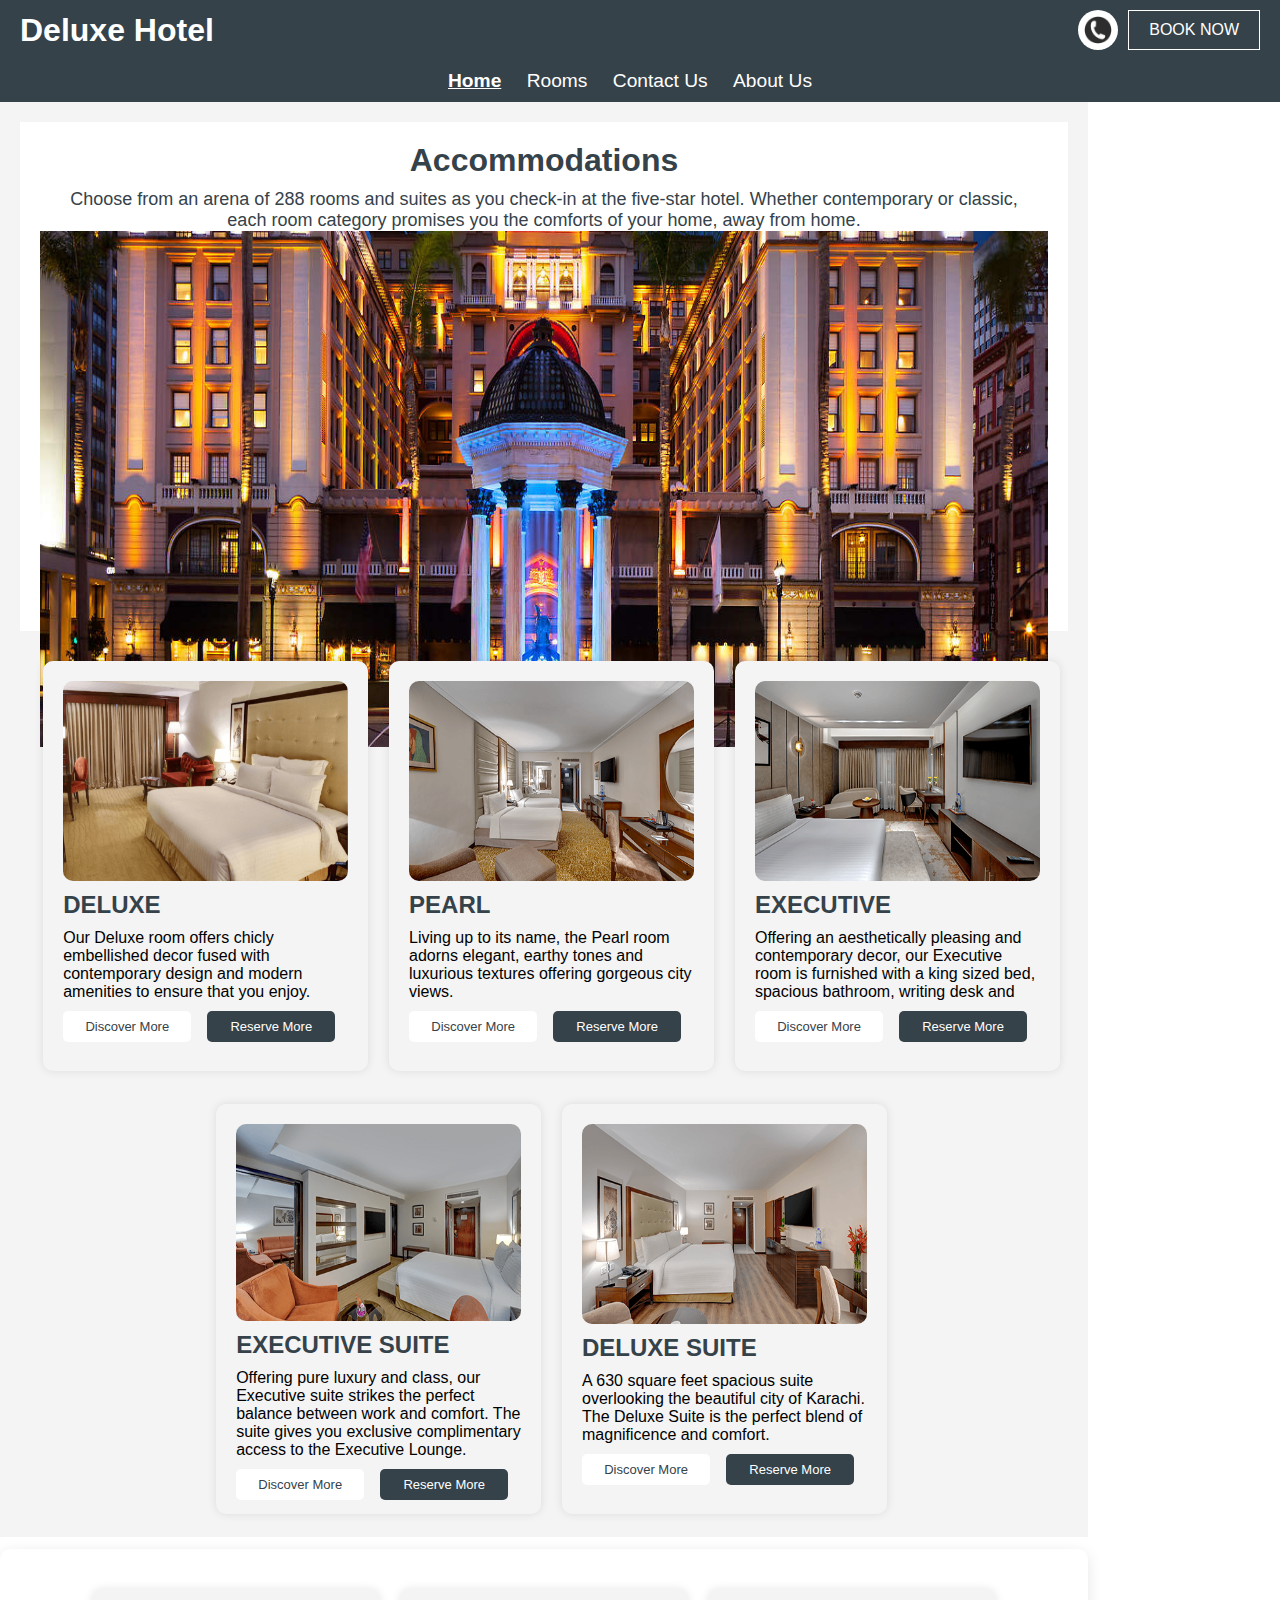
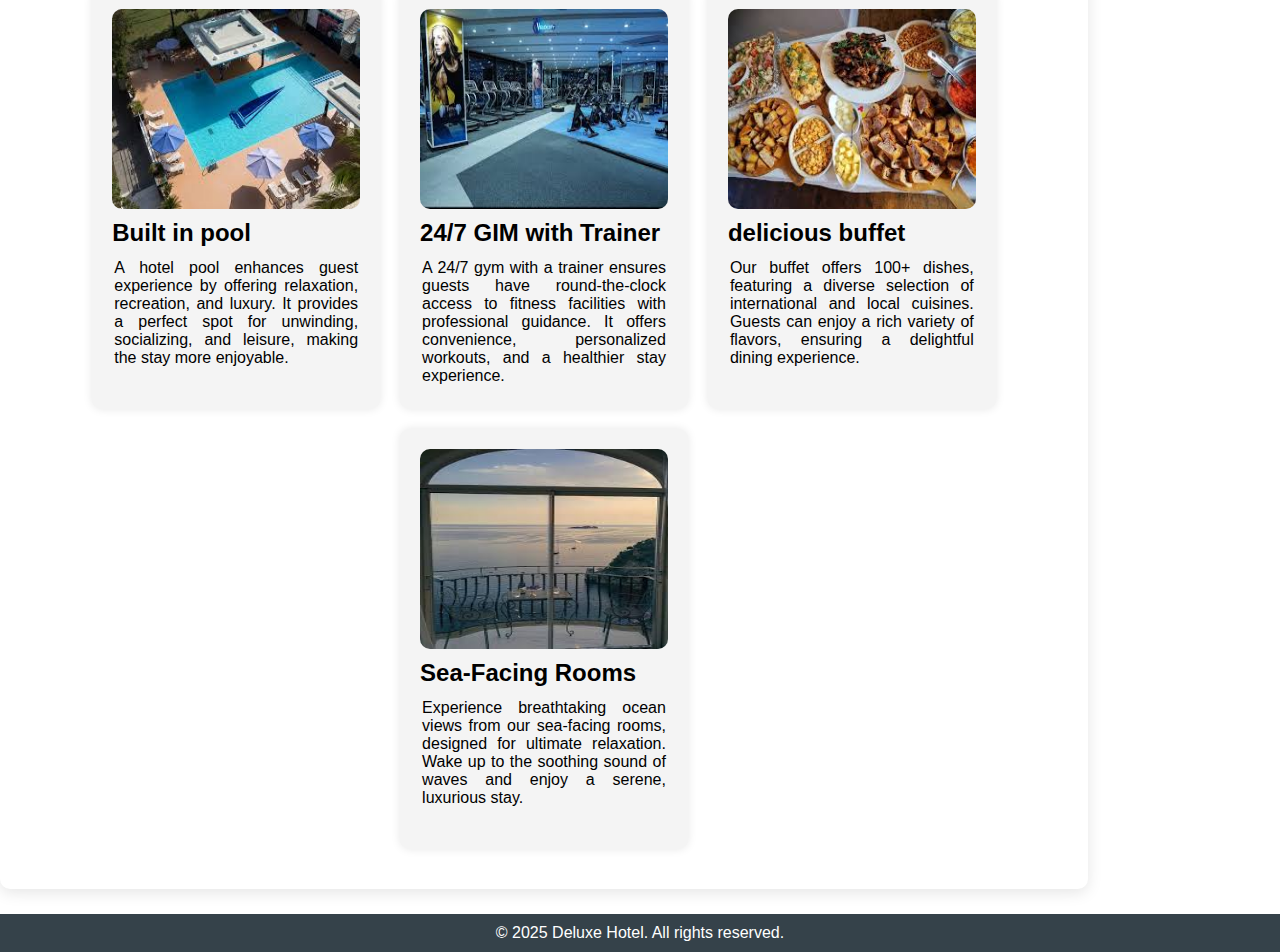
<file: index.html>
<!DOCTYPE html>
<html lang="en">

<head>
    <meta charset="UTF-8">
    <meta name="viewport" content="width=device-width, initial-scale=1.0">
    <meta name="description"
        content="Welcome to Deluxe Hotel - Experience luxury and comfort with our premium accommodations.">
    <meta name="keywords" content="Hotel, Deluxe, Luxury, Rooms, Suites">
    <meta name="author" content="Deluxe Hotel">
    <link rel="stylesheet" href="navbar.css">
    <link rel="stylesheet" href="home.css">
    <link rel="stylesheet" href="footer.css">
    <title>Deluxe Hotel</title>
</head>

<body>
    <div class="container">
        <header>
            <h1>Deluxe Hotel</h1>
            <div class="header-right">
                <img src="/images/384577f8c5d99ddb5be9b933e933787d.jpg" alt="Hotel Logo">
                <button id="header-but1">BOOK NOW</button>
            </div>
        </header>
        <nav>
            <ul>
                <li><a href="index.html" aria-current="page">Home</a></li>
                <li><a href="rooms.html">Rooms</a></li>
                <li><a href="contact.html">Contact Us</a></li>
                <li><a href="about.html">About Us</a></li>
            </ul>
        </nav>
        <div class="main-content">
            <section class="heading">
                <h1>Accommodations</h1>
                <p>Choose from an arena of 288 rooms and suites as you check-in at the ﬁve-star hotel. Whether
                    contemporary
                    or classic, each room category promises you the comforts of your home, away from home.</p>
                <img src="images/Hotel Exterior - night (1).jpg" alt="">
            </section>
            <section class="rooms">
                <img src="images/deluxe.jpg" alt="Deluxe Room">
                <h2>DELUXE</h2>
                <p>Our Deluxe room offers chicly embellished decor fused with contemporary design and modern amenities
                    to
                    ensure that you enjoy.</p>
                <div>
                    <button class="but1">Discover More</button>
                    <button class="but2">Reserve More</button>
                </div>
            </section>
            <section class="rooms"> <img src="images/Pearl.jpg" alt="">
                <h2>PEARL</h2>
                <p>Living up to its name, the Pearl room adorns elegant, earthy tones and luxurious textures offering
                    gorgeous city views.</p>
                <div class="btn0"> <button class="but1">Discover More</button> <button class="but2">Reserve
                        More</button> </div>
            </section>
            <section class="rooms"> <img src="images/executive.jpg" alt="">
                <h2>EXECUTIVE</h2>
                <p>Offering an aesthetically pleasing and contemporary decor, our Executive room is furnished with a
                    king sized bed, spacious bathroom, writing desk and</p>
                <div class="btn0"> <button class="but1">Discover More</button> <button class="but2">Reserve
                        More</button> </div>
            </section>
            <section class="rooms"> <img src="images/executive deluxe.jpg" alt="">
                <h2>EXECUTIVE SUITE</h2>
                <p>Offering pure luxury and class, our Executive suite strikes the perfect balance between work and
                    comfort. The suite gives you exclusive complimentary access to the Executive Lounge. </p>
                <div class="btn0"> <button class="but1">Discover More</button> <button class="but2">Reserve
                        More</button> </div>
            </section>
            <section class="rooms"> <img src="images/Deluxe-Suite.jpg" alt="">
                <h2>DELUXE SUITE</h2>
                <p>A 630 square feet spacious suite overlooking the beautiful city of Karachi. The Deluxe Suite is the
                    perfect blend of magniﬁcence and comfort. </p>
                <div class="btn0"> <button class="but1">Discover More</button> <button class="but2">Reserve
                        More</button>
            </section>
        </div>

        <div class="second-containt">
            <section class="what-we-have">
                <img src="images/swiming pool.jpeg" alt="">
                <h2>Built in pool</h2>
                <P>A hotel pool enhances guest experience by offering relaxation, recreation, and luxury. It provides a
                    perfect spot for unwinding, socializing, and leisure, making the stay more enjoyable.</P>
            </section>
            <section class="what-we-have">
                <img src="images/gim.jpeg" alt="">
                <h2>24/7 GIM with Trainer</h2>
                <P>A 24/7 gym with a trainer ensures guests have round-the-clock access to fitness facilities with
                    professional guidance. It offers convenience, personalized workouts, and a healthier stay
                    experience.</P>
            </section>
            <section class="what-we-have">
                <img src="images/buffet.jpeg" alt="">
                <h2>delicious buffet</h2>
                <P>Our buffet offers 100+ dishes, featuring a diverse selection of international and local cuisines.
                    Guests
                    can enjoy a rich variety of flavors, ensuring a delightful dining experience.</P>
            </section>
            <section class="what-we-have">
                <img src="images/sea view from balcony.jpeg" alt="">
                <h2>Sea-Facing Rooms</h2>
                <P>Experience breathtaking ocean views from our sea-facing rooms, designed for ultimate relaxation. Wake
                    up
                    to the soothing sound of waves and enjoy a serene, luxurious stay.</P>
            </section>
        </div>

        <footer>
            <p>&copy; 2025 Deluxe Hotel. All rights reserved.</p>
        </footer>
    </div>


    <script src="bookingbutton.js"></script>
</body>

</html>
</file>
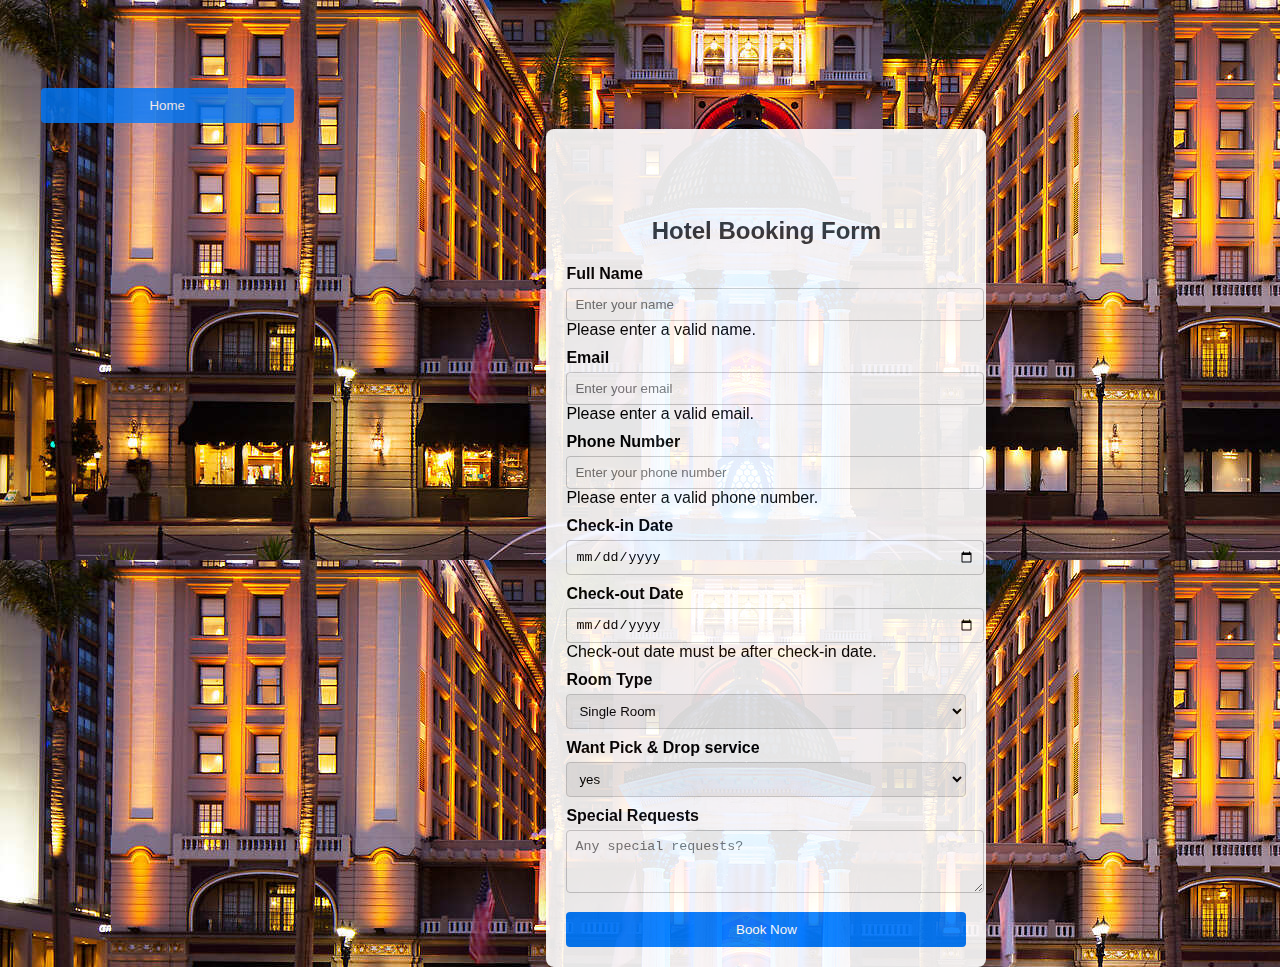
<file: booking.html>
<!DOCTYPE html>
<html lang="en">

<head>
    <meta charset="UTF-8">
    <meta name="viewport" content="width=device-width, initial-scale=1.0">
    <title>Hotel Booking Form</title>
    <style>
        body {
            font-family: Arial, sans-serif;
            background-color: #f4f4f4;
            display: flex;
            justify-content: center;
            align-items: center;
            height: 100vh;
            background-image: url(images/Hotel\ Exterior\ -\ night\ \(1\).jpg);
        }

        #home {
            width: 20%;
            opacity: 0.8;
            position: relative;
            right: 20%;
            bottom: 40%;
        }

        .booking-form {
            background: white;
            padding: 20px;
            border-radius: 8px;
            box-shadow: 0px 0px 10px rgba(0, 0, 0, 0.1);
            width: 95%;
            max-width: 400px;
            opacity: 0.9;
            position: relative;
            top: 10%;


        }

        h2 {
            margin-top: 17%;
            text-align: center;
            color: #333;
        }

        label {
            font-weight: bold;
            display: block;
            margin-top: 10px;
        }

        input,
        select,
        textarea {
            width: 100%;
            padding: 8px;
            margin-top: 5px;
            border: 1px solid #ccc;
            border-radius: 4px;
        }

        button {
            width: 100%;
            padding: 10px;
            background: #007BFF;
            color: white;
            border: none;
            margin-top: 15px;
            border-radius: 4px;
            cursor: pointer;
        }

        button:hover {
            background: #0056b3;
        }
    </style>
</head>

<body>
    <button id="home">Home</button>
    <form class="booking-form" id="bookingform">
        <h2>Hotel Booking Form</h2>

        <label for="name">Full Name</label>
        <input type="text" id="name" placeholder="Enter your name" required>
        <span class="error" id="nameError">Please enter a valid name.</span>

        <label for="email">Email</label>
        <input type="email" id="email" placeholder="Enter your email" required>
        <span class="error" id="emailError">Please enter a valid email.</span>


        <label for="phone">Phone Number</label>
        <input type="tel" id="phone" placeholder="Enter your phone number" required>
        <span class="error" id="phoneError">Please enter a valid phone number.</span>


        <label for="checkin">Check-in Date</label>
        <input type="date" id="checkin" required>


        <label for="checkout">Check-out Date</label>
        <input type="date" id="checkout" required>
        <span class="error" id="dateError">Check-out date must be after check-in date.</span>

        <label for="room">Room Type</label>
        <select id="room" required>
            <option value="single">Single Room</option>
            <option value="double">Double Room</option>
            <option value="suite">Suite</option>
        </select>
        <label for="service">Want Pick & Drop service</label>
        <select id="service" required>
            <option value="YES">yes</option>
            <option value="NO">NO</option>

        </select>

        <label for="requests">Special Requests</label>
        <textarea id="requests" rows="3" placeholder="Any special requests?"></textarea>

        <button type="submit">Book Now</button>
    </form>
    <script src="booking.js"></script>
</body>

</html>
</file>
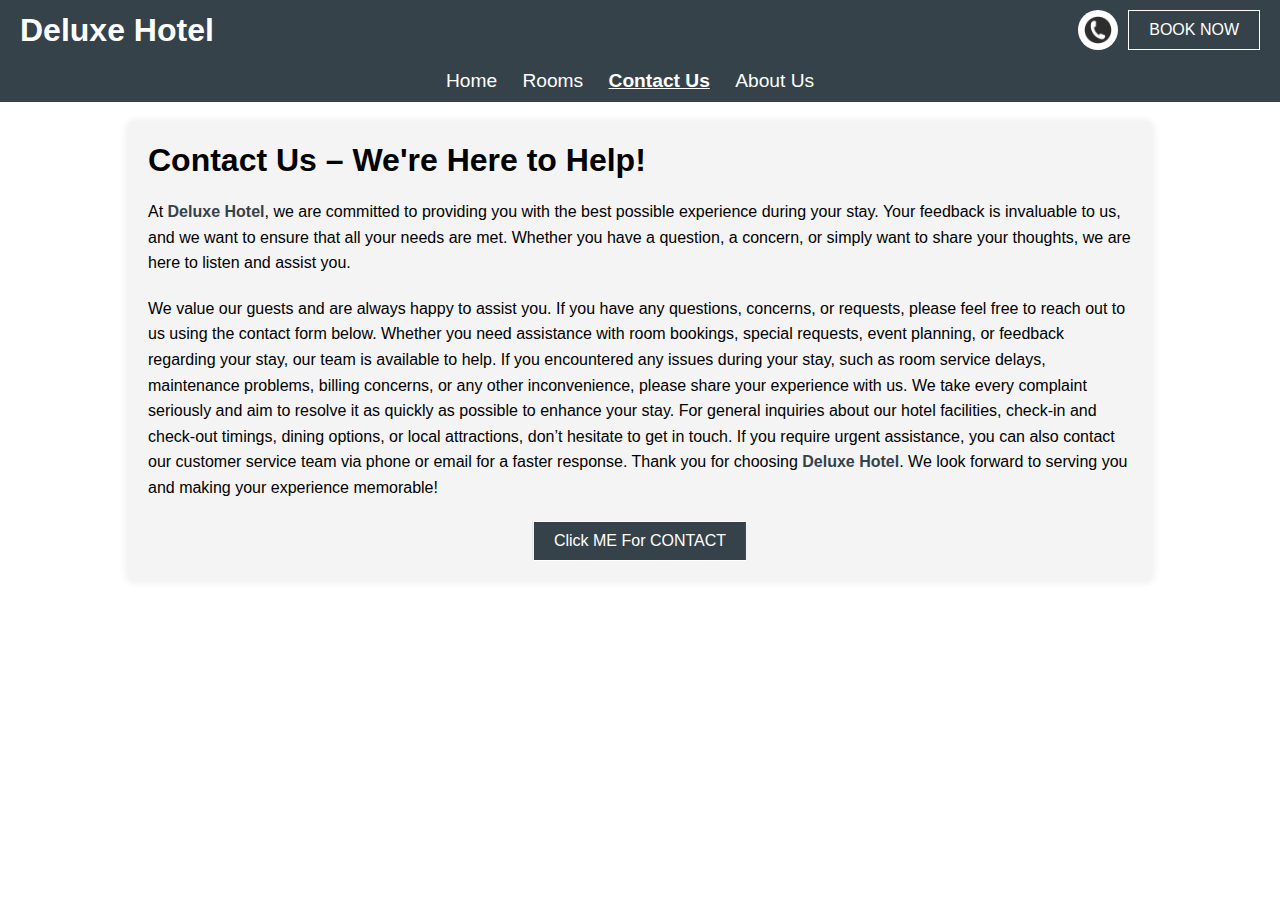
<file: contact.html>
<!DOCTYPE html>
<html lang="en">

<head>
    <meta charset="UTF-8">
    <meta name="viewport" content="width=device-width, initial-scale=1.0">
    <title>Contact/Deluxe Hotel</title>
    <style>
        :root {
            --primary-color: #35424a;
            --secondary-color: #ffffff;
            --accent-color: #f4f4f4;
            --hover-color: #ffffff;
            --hover-text-color: #35424a;
        }

        * {
            font-family: Arial, sans-serif;
            margin: 0;
            padding: 0;
            box-sizing: border-box;
        }

        .container {
            width: 100%;
            margin: auto;
            overflow: hidden;
        }

        header {
            background: var(--primary-color);
            color: var(--secondary-color);
            padding: 10px 0;
            display: flex;
            justify-content: space-between;
            align-items: center;
        }

        header h1 {
            margin-left: 20px;
        }

        .header-right {
            display: flex;
            align-items: center;
            margin-right: 20px;
        }

        .header-right img {
            width: 40px;
            height: 40px;
            border-radius: 50%;
            margin-right: 10px;
        }

        #header-but1 {
            background-color: var(--primary-color);
            color: var(--secondary-color);
            border: 1px solid var(--secondary-color);
            padding: 10px 20px;
            font-size: 16px;
            cursor: pointer;
            transition: 0.5s ease-in;
        }

        #header-but1:hover {
            background-color: var(--hover-color);
            color: var(--hover-text-color);
            border: 1px solid var(--hover-text-color);
            transform: scale(1.1);
        }

        nav {
            background: var(--primary-color);
            color: var(--secondary-color);
            padding: 10px 0;
            text-align: center;
            font-size: larger;
        }

        nav ul {
            list-style: none;
        }

        nav ul li {
            display: inline;
            margin-right: 20px;
        }

        nav ul li a {
            color: var(--secondary-color);
            text-decoration: none;
            transition: 0.5s ease-in;
        }

        nav ul li a[aria-current="page"] {
            font-weight: bold;
            text-decoration: underline;
        }

        nav ul li a:hover {
            color: var(--hover-color);
            text-decoration: underline;
            font-size: 25px;
        }

        .contact-form {
            background: var(--accent-color);
            padding: 20px;
            border-radius: 5px;
            box-shadow: 0 0 10px rgba(0, 0, 0, 0.1);
            width: 100%;

        }

        .hiddenform {
            display: none;
        }

        .contact-form h2 {
            margin-bottom: 20px;
        }

        .contact-form label {
            display: block;
            margin-bottom: 5px;
            font-weight: bold;
            font-size: larger;


        }

        .contact-form input,
        .contact-form textarea {
            width: 50%;
            padding: 10px;
            margin-bottom: 20px;
            border: 1px solid #ccc;
            border-radius: 5px;
        }

        .contact-form button {
            background-color: var(--primary-color);
            color: var(--secondary-color);
            border: none;
            padding: 10px 20px;
            font-size: 16px;
            cursor: pointer;
            transition: 0.5s ease-in;
            width: 20%;
        }

        .contact-form button:hover {
            background-color: var(--hover-color);
            color: var(--hover-text-color);
            border: 1px solid var(--hover-text-color);
            transform: scale(1.1);
        }

        .description {
            padding: 20px;
            background-color: var(--accent-color);
            border-radius: 5px;
            box-shadow: 0 0 10px rgba(0, 0, 0, 0.1);
            margin: 20px auto;
            width: 80%;
        }

        .description h1 {
            margin-bottom: 20px;
        }

        .description p {
            margin-bottom: 20px;
            line-height: 1.6;
        }

        .description strong {
            color: var(--primary-color);
        }

        #showcontactform {
            background-color: var(--primary-color);
            color: var(--secondary-color);
            border: 1px solid var(--secondary-color);
            padding: 10px 20px;
            font-size: 16px;
            cursor: pointer;
            transition: 0.5s ease-in;
            margin-left: 50%;
            transform: translate(-50%);
        }

        #showcontactform:hover {
            background-color: var(--hover-color);
            color: var(--hover-text-color);
            border: 1px solid var(--hover-text-color);
            transform: scale(1.1) translate(-50%);
        }
    </style>
</head>

<body>
    <div class="container">
        <header>
            <h1>Deluxe Hotel</h1>
            <div class="header-right">
                <img src="images/384577f8c5d99ddb5be9b933e933787d.jpg" alt="Hotel Logo">
                <button id="header-but1">BOOK NOW</button>
            </div>
        </header>
        <nav>
            <ul>
                <li><a href="home.html">Home</a></li>
                <li><a href="rooms.html">Rooms</a></li>
                <li><a href="contact.html" aria-current="page">Contact Us</a></li>
                <li><a href="about.html">About Us</a></li>
            </ul>
        </nav>
        <div class="description">
            <h1>
                Contact Us – We're Here to Help!
            </h1>
            <p>
                At <strong>Deluxe Hotel</strong>, we are committed to providing you with the best possible experience
                during your stay.
                Your feedback is invaluable to us, and we want to ensure that all your needs are met. Whether you have a
                question, a concern, or simply want to share your thoughts, we are here to listen and assist you.
            </p>
            <p>
                We value our guests and are always happy to assist you. If you have any questions, concerns, or
                requests, please feel free to reach out to us using the contact form below. Whether you need assistance
                with room bookings, special requests, event planning, or feedback regarding your stay, our team is
                available to help.

                If you encountered any issues during your stay, such as room service delays, maintenance problems,
                billing concerns, or any other inconvenience, please share your experience with us. We take every
                complaint seriously and aim to resolve it as quickly as possible to enhance your stay.

                For general inquiries about our hotel facilities, check-in and check-out timings, dining options, or
                local attractions, don’t hesitate to get in touch. If you require urgent assistance, you can also
                contact our customer service team via phone or email for a faster response.

                Thank you for choosing <STrong>Deluxe Hotel</STrong>. We look forward to serving you and making your
                experience
                memorable!
            </p>

            <button id="showcontactform">Click ME For CONTACT</button>
        </div>

        <div class="contact-form hiddenform" style="padding: 20px; text-align: center;">
            <h2>Contact Us</h2>
            <form action="#" method="post">
                <label for="name">Name:</label><br>
                <input type="text" id="name" name="name" required><br><br>
                <label for="email">Email:</label><br>
                <input type="email" id="email" name="email" required><br><br>
                <label for="message">Message:</label><br>
                <textarea id="message" name="message" rows="4" required></textarea><br><br>
                <button type="submit">Send</button>
            </form>
        </div>



        <!-- the javascript to show the form when the button is clicked -->
        <script>
            document.getElementById('showcontactform').addEventListener('click', function () {
                var form = document.querySelector('.contact-form');
                form.classList.toggle('hiddenform');
            });
            document.getElementById('header-but1').addEventListener('click', function () {
                window.location.href = 'booking.html';
            });

        </script>
</body>

</html>
</file>
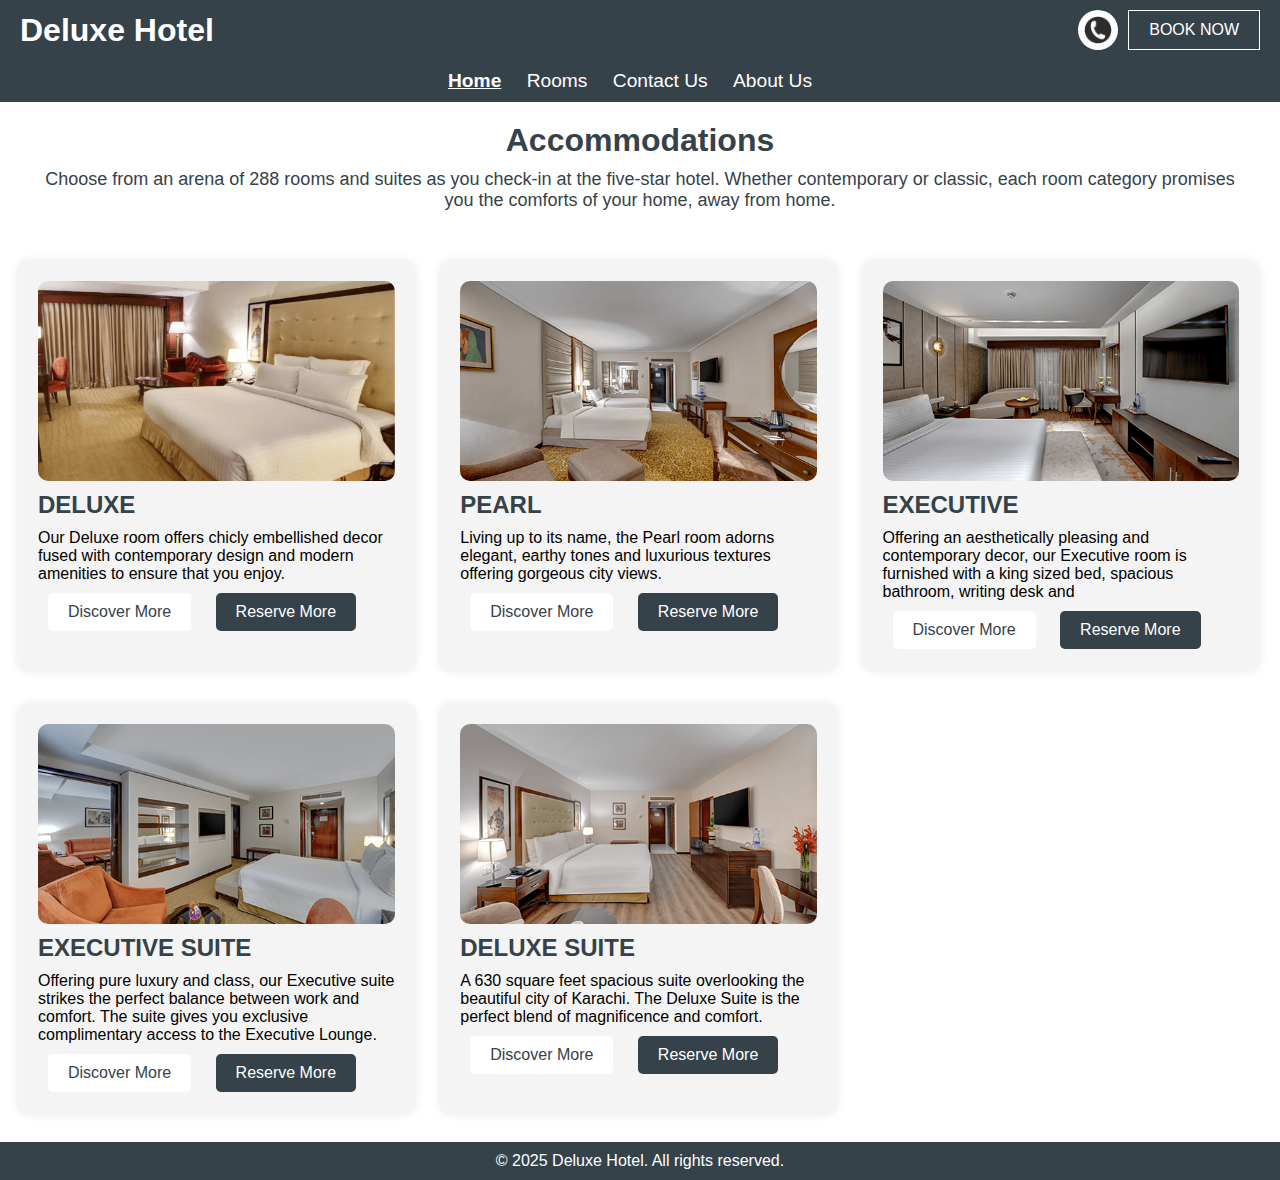
<file: Deluxe hotel.html>
<!DOCTYPE html>
<html lang="en">

<head>
    <meta charset="UTF-8">
    <meta name="viewport" content="width=device-width, initial-scale=1.0">
    <meta name="description"
        content="Welcome to Deluxe Hotel - Experience luxury and comfort with our premium accommodations.">
    <meta name="keywords" content="Hotel, Deluxe, Luxury, Rooms, Suites">
    <meta name="author" content="Deluxe Hotel">

    <title>Deluxe Hotel</title>
    <style>
        :root {
            --primary-color: #35424a;
            --secondary-color: #ffffff;
            --accent-color: #f4f4f4;
            --hover-color: #ffffff;
            --hover-text-color: #35424a;
        }

        * {
            font-family: Arial, sans-serif;
            margin: 0;
            padding: 0;
            box-sizing: border-box;
        }

        .container {
            width: 100%;
            margin: auto;
            overflow: hidden;
        }

        header {
            background: var(--primary-color);
            color: var(--secondary-color);
            padding: 10px 0;
            display: flex;
            justify-content: space-between;
            align-items: center;
        }

        header h1 {
            margin-left: 20px;
        }

        .header-right {
            display: flex;
            align-items: center;
            margin-right: 20px;
        }

        .header-right img {
            width: 40px;
            height: 40px;
            border-radius: 50%;
            margin-right: 10px;
        }

        #header-but1 {
            background-color: var(--primary-color);
            color: var(--secondary-color);
            border: 1px solid var(--secondary-color);
            padding: 10px 20px;
            font-size: 16px;
            cursor: pointer;
            transition: 0.5s ease-in;
        }

        #header-but1:hover {
            background-color: var(--hover-color);
            color: var(--hover-text-color);
            border: 1px solid var(--hover-text-color);
            transform: scale(1.1);
        }

        nav {
            background: var(--primary-color);
            color: var(--secondary-color);
            padding: 10px 0;
            text-align: center;
            font-size: larger;
        }

        nav ul {
            list-style: none;
        }

        nav ul li {
            display: inline;
            margin-right: 20px;
        }

        nav ul li a {
            color: var(--secondary-color);
            text-decoration: none;
            transition: 0.5s ease-in;
        }

        nav ul li a[aria-current="page"] {
            font-weight: bold;
            text-decoration: underline;
        }

        nav ul li a:hover {
            color: var(--hover-color);
            text-decoration: underline;
            font-size: 25px;
        }

        .heading {
            text-align: center;
            padding: 20px;
            background-color: var(--secondary-color);
        }

        .heading h1 {
            color: var(--primary-color);
            margin-bottom: 10px;
        }

        .heading p {
            color: var(--primary-color);
            font-size: 18px;
            margin: 0 20px;
        }

        .rooms {
            width: 31%;
            margin: 3px;
            margin-top: 30px;
            margin-left: 18px;
            padding: 20px;
            background-color: var(--accent-color);
            border-radius: 10px;
            box-shadow: 0 0 10px rgba(0, 0, 0, 0.1);
            height: 410px;
            display: inline-flex;
            flex-direction: column;
            transition: 0.5s ease-in;
        }

        .rooms:hover {
            transform: scale(1.05);
            box-shadow: 0 0 20px rgba(0, 0, 0, 0.2);

        }

        .rooms img {
            width: 100%;
            height: 200px;
            border-radius: 10px;
        }

        .rooms h2 {
            margin: 10px 0;
            color: var(--primary-color);
        }


        .but1 {
            background-color: var(--secondary-color);
            color: var(--primary-color);
            border: none;
            padding: 10px 20px;
            margin-top: 10px;
            font-size: 16px;
            cursor: pointer;
            border-radius: 5px;
            transition: 0.5s ease-in;
            margin-left: 10px;
            margin-right: 10px;
        }

        .but2 {
            background-color: var(--primary-color);
            color: var(--secondary-color);
            border: none;
            padding: 10px 20px;
            margin-top: 10px;
            font-size: 16px;
            cursor: pointer;
            border-radius: 5px;
            transition: 0.5s ease-in;
            margin-left: 10px;
            margin-right: 10px;
        }

        .but1:hover {
            background-color: var(--primary-color);
            color: white;
            border: 1px solid var(--hover-text-color);
            transform: scale(1.1);
            text-decoration: underline;
        }

        .but2:hover {
            background-color: var(--hover-color);
            color: var(--hover-text-color);
            border: 1px solid var(--hover-text-color);
            transform: scale(1.1);
            text-decoration: underline;
        }

        footer {
            background: var(--primary-color);
            color: var(--secondary-color);
            text-align: center;
            padding: 10px 0;
            margin-top: 25px;
        }

        @media (max-width: 768px) {
            .rooms {
                width: 100%;
                margin: 10px 0;
            }

            header {
                flex-direction: column;
                text-align: center;
            }

            .header-right {
                margin: 10px 0;
            }
        }
    </style>
</head>

<body>
    <div class="container">
        <header>
            <h1>Deluxe Hotel</h1>
            <div class="header-right">
                <img src="/images/384577f8c5d99ddb5be9b933e933787d.jpg" alt="Hotel Logo">
                <button id="header-but1">BOOK NOW</button>
            </div>
        </header>
        <nav>
            <ul>
                <li><a href="home.html" aria-current="page">Home</a></li>
                <li><a href="rooms.html">Rooms</a></li>
                <li><a href="contact.html">Contact Us</a></li>
                <li><a href="about.html">About Us</a></li>
            </ul>
        </nav>
        <main>
            <section class="heading">
                <h1>Accommodations</h1>
                <p>Choose from an arena of 288 rooms and suites as you check-in at the ﬁve-star hotel. Whether
                    contemporary
                    or classic, each room category promises you the comforts of your home, away from home.</p>
            </section>
            <section class="rooms">
                <img src="images/deluxe.jpg" alt="Deluxe Room">
                <h2>DELUXE</h2>
                <p>Our Deluxe room offers chicly embellished decor fused with contemporary design and modern amenities
                    to
                    ensure that you enjoy.</p>
                <div>
                    <button class="but1">Discover More</button>
                    <button class="but2">Reserve More</button>
                </div>
            </section>
            <section class="rooms"> <img src="images/Pearl.jpg" alt="">
                <h2>PEARL</h2>
                <p>Living up to its name, the Pearl room adorns elegant, earthy tones and luxurious textures offering
                    gorgeous city views.</p>
                <div class="btn0"> <button class="but1">Discover More</button> <button class="but2">Reserve
                        More</button> </div>
            </section>
            <section class="rooms"> <img src="images/executive.jpg" alt="">
                <h2>EXECUTIVE</h2>
                <p>Offering an aesthetically pleasing and contemporary decor, our Executive room is furnished with a
                    king sized bed, spacious bathroom, writing desk and</p>
                <div class="btn0"> <button class="but1">Discover More</button> <button class="but2">Reserve
                        More</button> </div>
            </section>
            <section class="rooms"> <img src="images/executive deluxe.jpg" alt="">
                <h2>EXECUTIVE SUITE</h2>
                <p>Offering pure luxury and class, our Executive suite strikes the perfect balance between work and
                    comfort. The suite gives you exclusive complimentary access to the Executive Lounge. </p>
                <div class="btn0"> <button class="but1">Discover More</button> <button class="but2">Reserve
                        More</button> </div>
            </section>
            <section class="rooms"> <img src="images/Deluxe-Suite.jpg" alt="">
                <h2>DELUXE SUITE</h2>
                <p>A 630 square feet spacious suite overlooking the beautiful city of Karachi. The Deluxe Suite is the
                    perfect blend of magniﬁcence and comfort. </p>
                <div class="btn0"> <button class="but1">Discover More</button> <button class="but2">Reserve
                        More</button>
            </section>

        </main>
        <footer>
            <p>&copy; 2025 Deluxe Hotel. All rights reserved.</p>
        </footer>
    </div>


    <script src="bookingbutton.js"></script>
</body>

</html>
</file>
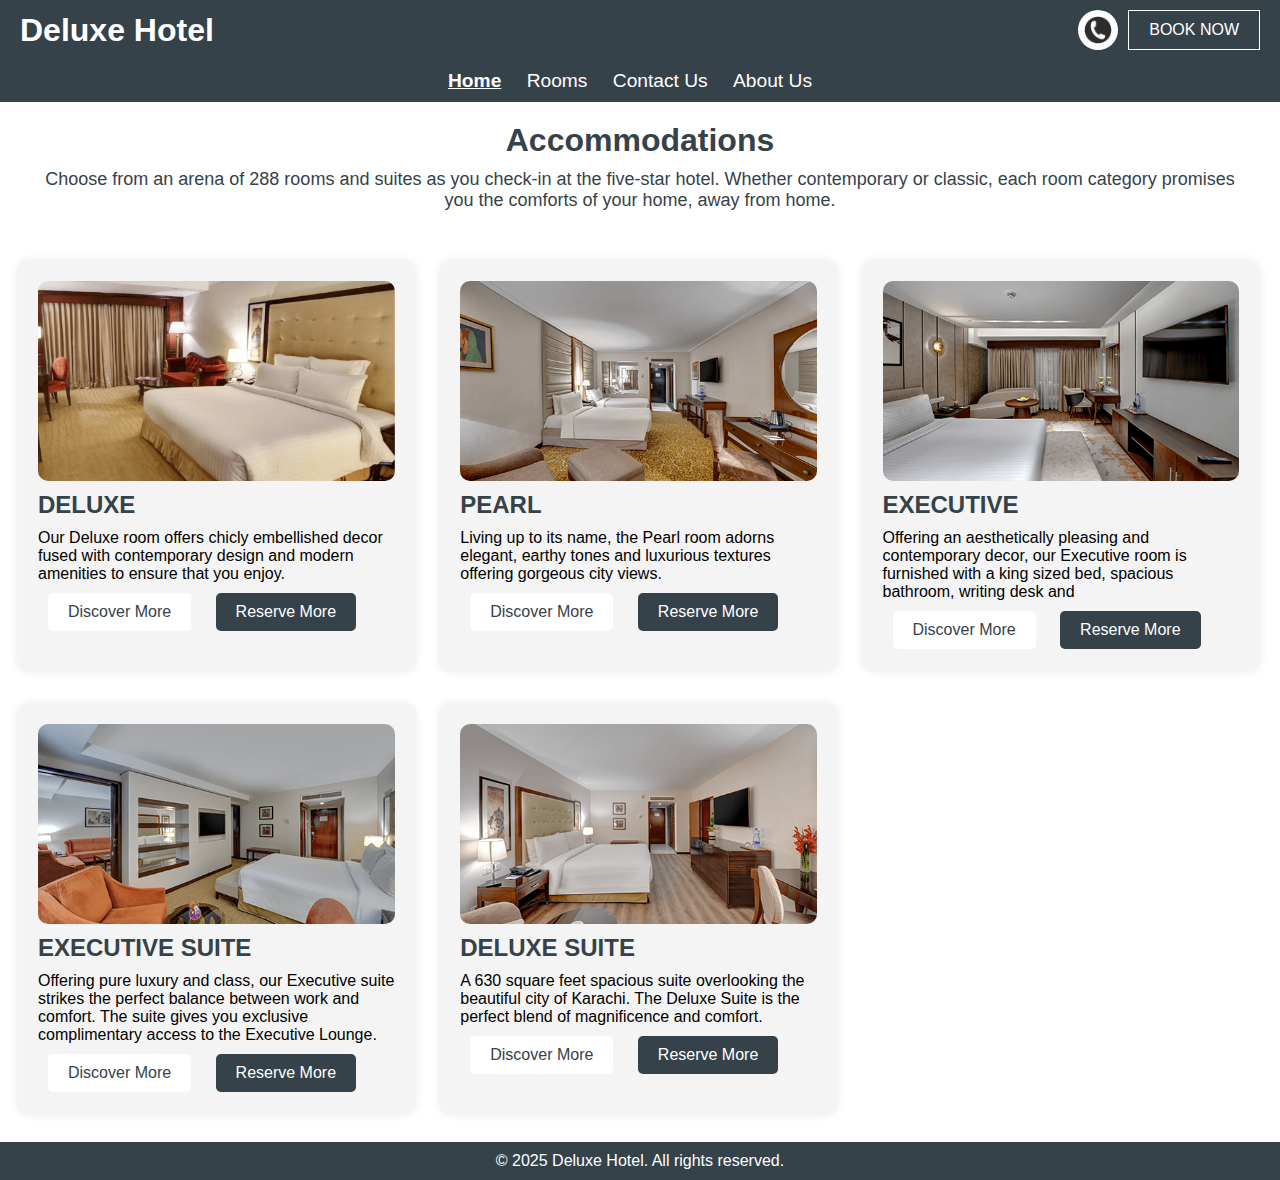
<file: home.html>
<!DOCTYPE html>
<html lang="en">

<head>
    <meta charset="UTF-8">
    <meta name="viewport" content="width=device-width, initial-scale=1.0">
    <meta name="description"
        content="Welcome to Deluxe Hotel - Experience luxury and comfort with our premium accommodations.">
    <meta name="keywords" content="Hotel, Deluxe, Luxury, Rooms, Suites">
    <meta name="author" content="Deluxe Hotel">

    <title>Deluxe Hotel</title>
    <style>
        :root {
            --primary-color: #35424a;
            --secondary-color: #ffffff;
            --accent-color: #f4f4f4;
            --hover-color: #ffffff;
            --hover-text-color: #35424a;
        }

        * {
            font-family: Arial, sans-serif;
            margin: 0;
            padding: 0;
            box-sizing: border-box;
        }

        .container {
            width: 100%;
            margin: auto;
            overflow: hidden;
        }

        header {
            background: var(--primary-color);
            color: var(--secondary-color);
            padding: 10px 0;
            display: flex;
            justify-content: space-between;
            align-items: center;
        }

        header h1 {
            margin-left: 20px;
        }

        .header-right {
            display: flex;
            align-items: center;
            margin-right: 20px;
        }

        .header-right img {
            width: 40px;
            height: 40px;
            border-radius: 50%;
            margin-right: 10px;
        }

        #header-but1 {
            background-color: var(--primary-color);
            color: var(--secondary-color);
            border: 1px solid var(--secondary-color);
            padding: 10px 20px;
            font-size: 16px;
            cursor: pointer;
            transition: 0.5s ease-in;
        }

        #header-but1:hover {
            background-color: var(--hover-color);
            color: var(--hover-text-color);
            border: 1px solid var(--hover-text-color);
            transform: scale(1.1);
        }

        nav {
            background: var(--primary-color);
            color: var(--secondary-color);
            padding: 10px 0;
            text-align: center;
            font-size: larger;
        }

        nav ul {
            list-style: none;
        }

        nav ul li {
            display: inline;
            margin-right: 20px;
        }

        nav ul li a {
            color: var(--secondary-color);
            text-decoration: none;
            transition: 0.5s ease-in;
        }

        nav ul li a[aria-current="page"] {
            font-weight: bold;
            text-decoration: underline;
        }

        nav ul li a:hover {
            color: var(--hover-color);
            text-decoration: underline;
            font-size: 25px;
        }

        .heading {
            text-align: center;
            padding: 20px;
            background-color: var(--secondary-color);
        }

        .heading h1 {
            color: var(--primary-color);
            margin-bottom: 10px;
        }

        .heading p {
            color: var(--primary-color);
            font-size: 18px;
            margin: 0 20px;
        }

        .rooms {
            width: 31%;
            margin: 3px;
            margin-top: 30px;
            margin-left: 18px;
            padding: 20px;
            background-color: var(--accent-color);
            border-radius: 10px;
            box-shadow: 0 0 10px rgba(0, 0, 0, 0.1);
            height: 410px;
            display: inline-flex;
            flex-direction: column;
            transition: 0.5s ease-in;
        }

        .rooms:hover {
            transform: scale(1.05);
            box-shadow: 0 0 20px rgba(0, 0, 0, 0.2);

        }

        .rooms img {
            width: 100%;
            height: 200px;
            border-radius: 10px;
        }

        .rooms h2 {
            margin: 10px 0;
            color: var(--primary-color);
        }


        .but1 {
            background-color: var(--secondary-color);
            color: var(--primary-color);
            border: none;
            padding: 10px 20px;
            margin-top: 10px;
            font-size: 16px;
            cursor: pointer;
            border-radius: 5px;
            transition: 0.5s ease-in;
            margin-left: 10px;
            margin-right: 10px;
        }

        .but2 {
            background-color: var(--primary-color);
            color: var(--secondary-color);
            border: none;
            padding: 10px 20px;
            margin-top: 10px;
            font-size: 16px;
            cursor: pointer;
            border-radius: 5px;
            transition: 0.5s ease-in;
            margin-left: 10px;
            margin-right: 10px;
        }

        .but1:hover {
            background-color: var(--primary-color);
            color: white;
            border: 1px solid var(--hover-text-color);
            transform: scale(1.1);
            text-decoration: underline;
        }

        .but2:hover {
            background-color: var(--hover-color);
            color: var(--hover-text-color);
            border: 1px solid var(--hover-text-color);
            transform: scale(1.1);
            text-decoration: underline;
        }

        footer {
            background: var(--primary-color);
            color: var(--secondary-color);
            text-align: center;
            padding: 10px 0;
            margin-top: 25px;
        }

        @media (max-width: 768px) {
            .rooms {
                width: 100%;
                margin: 10px 0;
            }

            header {
                flex-direction: column;
                text-align: center;
            }

            .header-right {
                margin: 10px 0;
            }
        }
    </style>
</head>

<body>
    <div class="container">
        <header>
            <h1>Deluxe Hotel</h1>
            <div class="header-right">
                <img src="/images/384577f8c5d99ddb5be9b933e933787d.jpg" alt="Hotel Logo">
                <button id="header-but1">BOOK NOW</button>
            </div>
        </header>
        <nav>
            <ul>
                <li><a href="home.html" aria-current="page">Home</a></li>
                <li><a href="rooms.html">Rooms</a></li>
                <li><a href="contact.html">Contact Us</a></li>
                <li><a href="about.html">About Us</a></li>
            </ul>
        </nav>
        <main>
            <section class="heading">
                <h1>Accommodations</h1>
                <p>Choose from an arena of 288 rooms and suites as you check-in at the ﬁve-star hotel. Whether
                    contemporary
                    or classic, each room category promises you the comforts of your home, away from home.</p>
            </section>
            <section class="rooms">
                <img src="images/deluxe.jpg" alt="Deluxe Room">
                <h2>DELUXE</h2>
                <p>Our Deluxe room offers chicly embellished decor fused with contemporary design and modern amenities
                    to
                    ensure that you enjoy.</p>
                <div>
                    <button class="but1">Discover More</button>
                    <button class="but2">Reserve More</button>
                </div>
            </section>
            <section class="rooms"> <img src="images/Pearl.jpg" alt="">
                <h2>PEARL</h2>
                <p>Living up to its name, the Pearl room adorns elegant, earthy tones and luxurious textures offering
                    gorgeous city views.</p>
                <div class="btn0"> <button class="but1">Discover More</button> <button class="but2">Reserve
                        More</button> </div>
            </section>
            <section class="rooms"> <img src="images/executive.jpg" alt="">
                <h2>EXECUTIVE</h2>
                <p>Offering an aesthetically pleasing and contemporary decor, our Executive room is furnished with a
                    king sized bed, spacious bathroom, writing desk and</p>
                <div class="btn0"> <button class="but1">Discover More</button> <button class="but2">Reserve
                        More</button> </div>
            </section>
            <section class="rooms"> <img src="images/executive deluxe.jpg" alt="">
                <h2>EXECUTIVE SUITE</h2>
                <p>Offering pure luxury and class, our Executive suite strikes the perfect balance between work and
                    comfort. The suite gives you exclusive complimentary access to the Executive Lounge. </p>
                <div class="btn0"> <button class="but1">Discover More</button> <button class="but2">Reserve
                        More</button> </div>
            </section>
            <section class="rooms"> <img src="images/Deluxe-Suite.jpg" alt="">
                <h2>DELUXE SUITE</h2>
                <p>A 630 square feet spacious suite overlooking the beautiful city of Karachi. The Deluxe Suite is the
                    perfect blend of magniﬁcence and comfort. </p>
                <div class="btn0"> <button class="but1">Discover More</button> <button class="but2">Reserve
                        More</button>
            </section>

        </main>
        <footer>
            <p>&copy; 2025 Deluxe Hotel. All rights reserved.</p>
        </footer>
    </div>


    <!-- the javascript start from here -->
    <script>
        document.addEventListener("DOMContentLoaded", function () {
            const headerButton = document.getElementById("header-but1");
            headerButton.addEventListener("click", function () {
                window.location.href = "booking.html";
            });
        });
    </script>
</body>

</html>
</file>
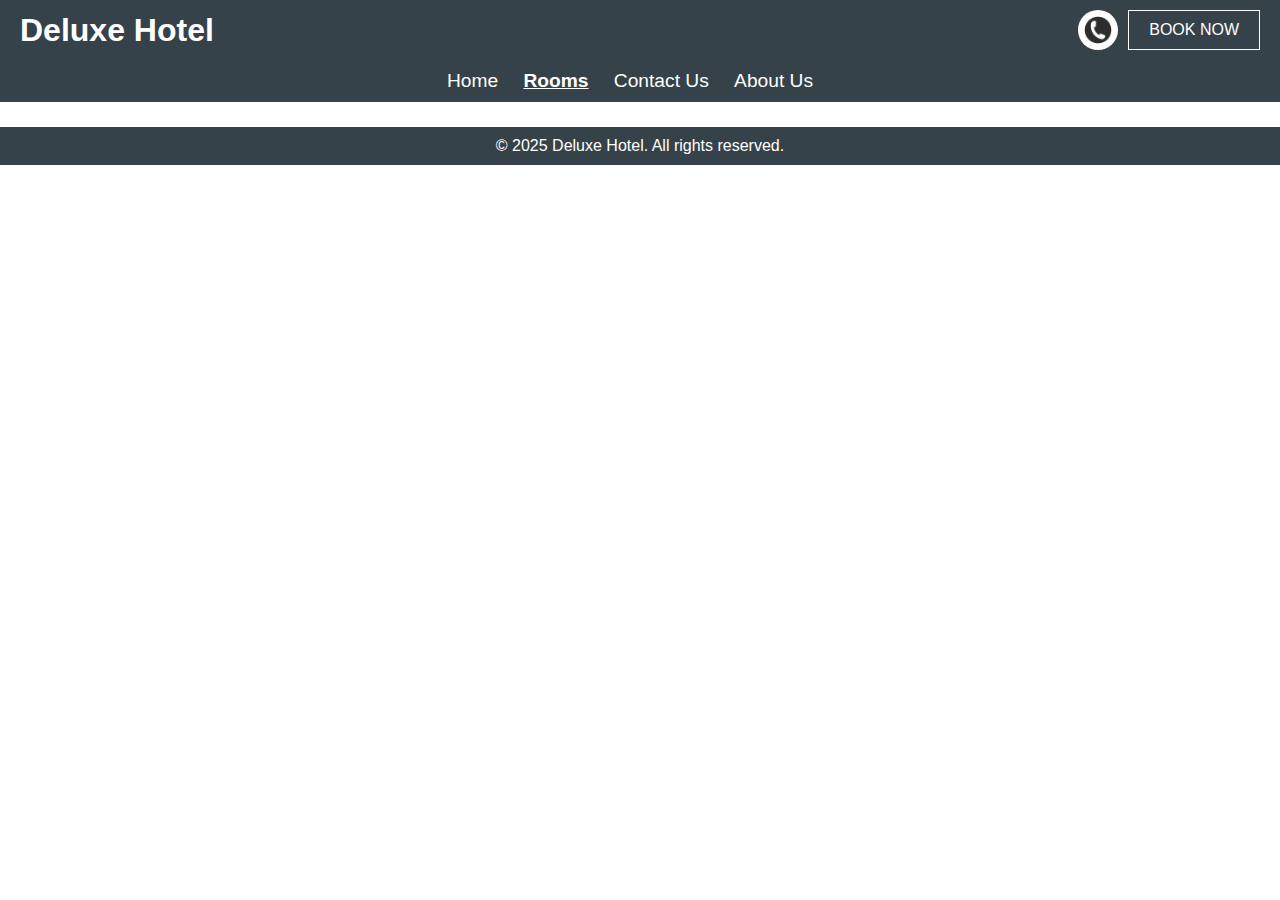
<file: rooms.html>
<!DOCTYPE html>
<html lang="en">

<head>
    <meta charset="UTF-8">
    <meta name="viewport" content="width=device-width, initial-scale=1.0">
    <title>Rooms/Deluxe Hotel</title>
    <link rel="stylesheet" href="navbar.css">
    <link rel="stylesheet" href="footer.css">

</head>

<body>
    <div class="container">
        <header>
            <h1>Deluxe Hotel</h1>
            <div class="header-right">
                <img src="images/384577f8c5d99ddb5be9b933e933787d.jpg" alt="Hotel Logo">
                <button id="header-but1">BOOK NOW</button>
            </div>
        </header>
        <nav>
            <ul>
                <li><a href="home.html">Home</a></li>
                <li><a href="rooms.html" aria-current="page">Rooms</a></li>
                <li><a href="contact.html">Contact Us</a></li>
                <li><a href="about.html">About Us</a></li>
            </ul>
        </nav>
        <footer>
            <p>&copy; 2025 Deluxe Hotel. All rights reserved.</p>
        </footer>
    </div>











    <script src="bookingbutton.js"></script>
</body>

</html>
</file>
<file: navbar.css>
/* Navbar CSS */
/* This CSS file styles the navigation bar of a web application. It includes styles for the header, navigation links, and buttons. */
:root {
    --primary-color: #35424a;
    --secondary-color: #ffffff;
    --accent-color: #f4f4f4;
    --hover-color: #ffffff;
    --hover-text-color: #35424a;
}

* {
    font-family: Arial, sans-serif;
    margin: 0;
    padding: 0;
    box-sizing: border-box;
}

.container {
    width: 100%;
    margin: auto;
    overflow: hidden;
}

header {
    background: var(--primary-color);
    color: var(--secondary-color);
    padding: 10px 0;
    display: flex;
    justify-content: space-between;
    align-items: center;
}

header h1 {
    margin-left: 20px;
}

.header-right {
    display: flex;
    align-items: center;
    margin-right: 20px;
}

.header-right img {
    width: 40px;
    height: 40px;
    border-radius: 50%;
    margin-right: 10px;
}

#header-but1 {
    background-color: var(--primary-color);
    color: var(--secondary-color);
    border: 1px solid var(--secondary-color);
    padding: 10px 20px;
    font-size: 16px;
    cursor: pointer;
    transition: 0.5s ease-in;
}

#header-but1:hover {
    background-color: var(--hover-color);
    color: var(--hover-text-color);
    border: 1px solid var(--hover-text-color);
    transform: scale(1.1);
}

nav {
    background: var(--primary-color);
    color: var(--secondary-color);
    padding: 10px 0;
    text-align: center;
    font-size: larger;
}

nav ul {
    list-style: none;
}

nav ul li {
    display: inline;
    margin-right: 20px;
}

nav ul li a {
    color: var(--secondary-color);
    text-decoration: none;
    transition: 0.5s ease-in;
}

nav ul li a[aria-current="page"] {
    font-weight: bold;
    text-decoration: underline;
}

nav ul li a:hover {
    color: var(--hover-color);
    text-decoration: underline;
    font-size: 25px;
}
</file>
<file: home.css>
.heading {
    text-align: center;
    padding: 20px;
    background-color: var(--secondary-color);
}


.heading h1 {
    color: var(--primary-color);
    margin-bottom: 10px;
}

.heading p {
    color: var(--primary-color);
    font-size: 18px;
    margin: 0 20px;
}
.heading img{
    width: 100%;
    height: 110%;
}

.main-content {
    display: flex;
    flex-wrap: wrap;
    justify-content: center;
    padding: 20px;
    background-color: var(--accent-color);
    width: 85%;
}

.rooms {
    width: 31%;
    margin: 3px;
    margin-top: 30px;
    margin-left: 18px;
    padding: 20px;
    background-color: var(--accent-color);
    border-radius: 10px;
    box-shadow: 0 0 10px rgba(0, 0, 0, 0.1);
    height: 410px;
    display: inline-flex;
    flex-direction: column;
    transition: 0.3s ease-in;
}

.rooms:hover {
    transform: translateY(-8px);
    box-shadow: 0 0 20px rgba(0, 0, 0, 0.2);
}


.rooms img {
    width: 100%;
    height: 200px;
    border-radius: 10px;
}

.rooms h2 {
    margin: 10px 0;
    color: var(--primary-color);
}


.rooms button {
    width: 45%;
    border: none;
    padding: 5px 10px;
    margin-top: 10px;
    font-size: 16px;
    cursor: pointer;
    border-radius: 5px;
    transition: 0.5s ease-in;
    height: 88%;
    font-size: small;
    margin-right: 4%;
}

.but1 {
    background-color: var(--secondary-color);
    color: var(--primary-color);
}

.but2 {
    background-color: var(--primary-color);
    color: var(--secondary-color);
}

.but1:hover {
    background-color: var(--primary-color);
    color: white;
    border: 1px solid var(--hover-text-color);
    transform: scale(1.1);
    text-decoration: underline;
}

.but2:hover {
    background-color: var(--hover-color);
    color: var(--hover-text-color);
    border: 1px solid var(--hover-text-color);
    transform: scale(1.1);
    text-decoration: underline;
}


.second-containt {
    display: flex;
    flex-wrap: wrap;
    justify-content: center; 
    padding: 30px; 
    background-color: var(--secondary-color); 
    width: 85%; 
    margin-top: 12px;
    border-radius: 10px; 
    box-shadow: 0 4px 15px rgba(0, 0, 0, 0.1); /
}


.what-we-have {
    width: 28%; 
    margin: 10px; 
    padding: 20px;
    background-color: var(--accent-color);
    border-radius: 10px;
    box-shadow: 0 0 10px rgba(0, 0, 0, 0.1);
    height: 420px; 
    display: inline-flex;
    flex-direction: column;
    transition: 0.3s ease-in-out; 
}

.what-we-have:hover {
    transform: translateY(-5px); 
    box-shadow: 0 0 20px rgba(0, 0, 0, 0.2); 
}

.what-we-have img {
    width: 100%;
    height: 200px;
    border-radius: 10px;
    }
.what-we-have p{
    margin: 2px;
    text-align: justify;
}
.what-we-have h2{
    margin-top: 10px;
    margin-bottom: 10px;
}








@media (max-width: 768px) {
    .rooms {
        width: 100%;
        margin: 10px 0;
    }

    header {
        flex-direction: column;
        text-align: center;
    }

    .header-right {
        margin: 10px 0;
    }
}
</file>
<file: footer.css>
footer {
    background: var(--primary-color);
    color: var(--secondary-color);
    text-align: center;
    padding: 10px 0;
    margin-top: 25px;
}
</file>
